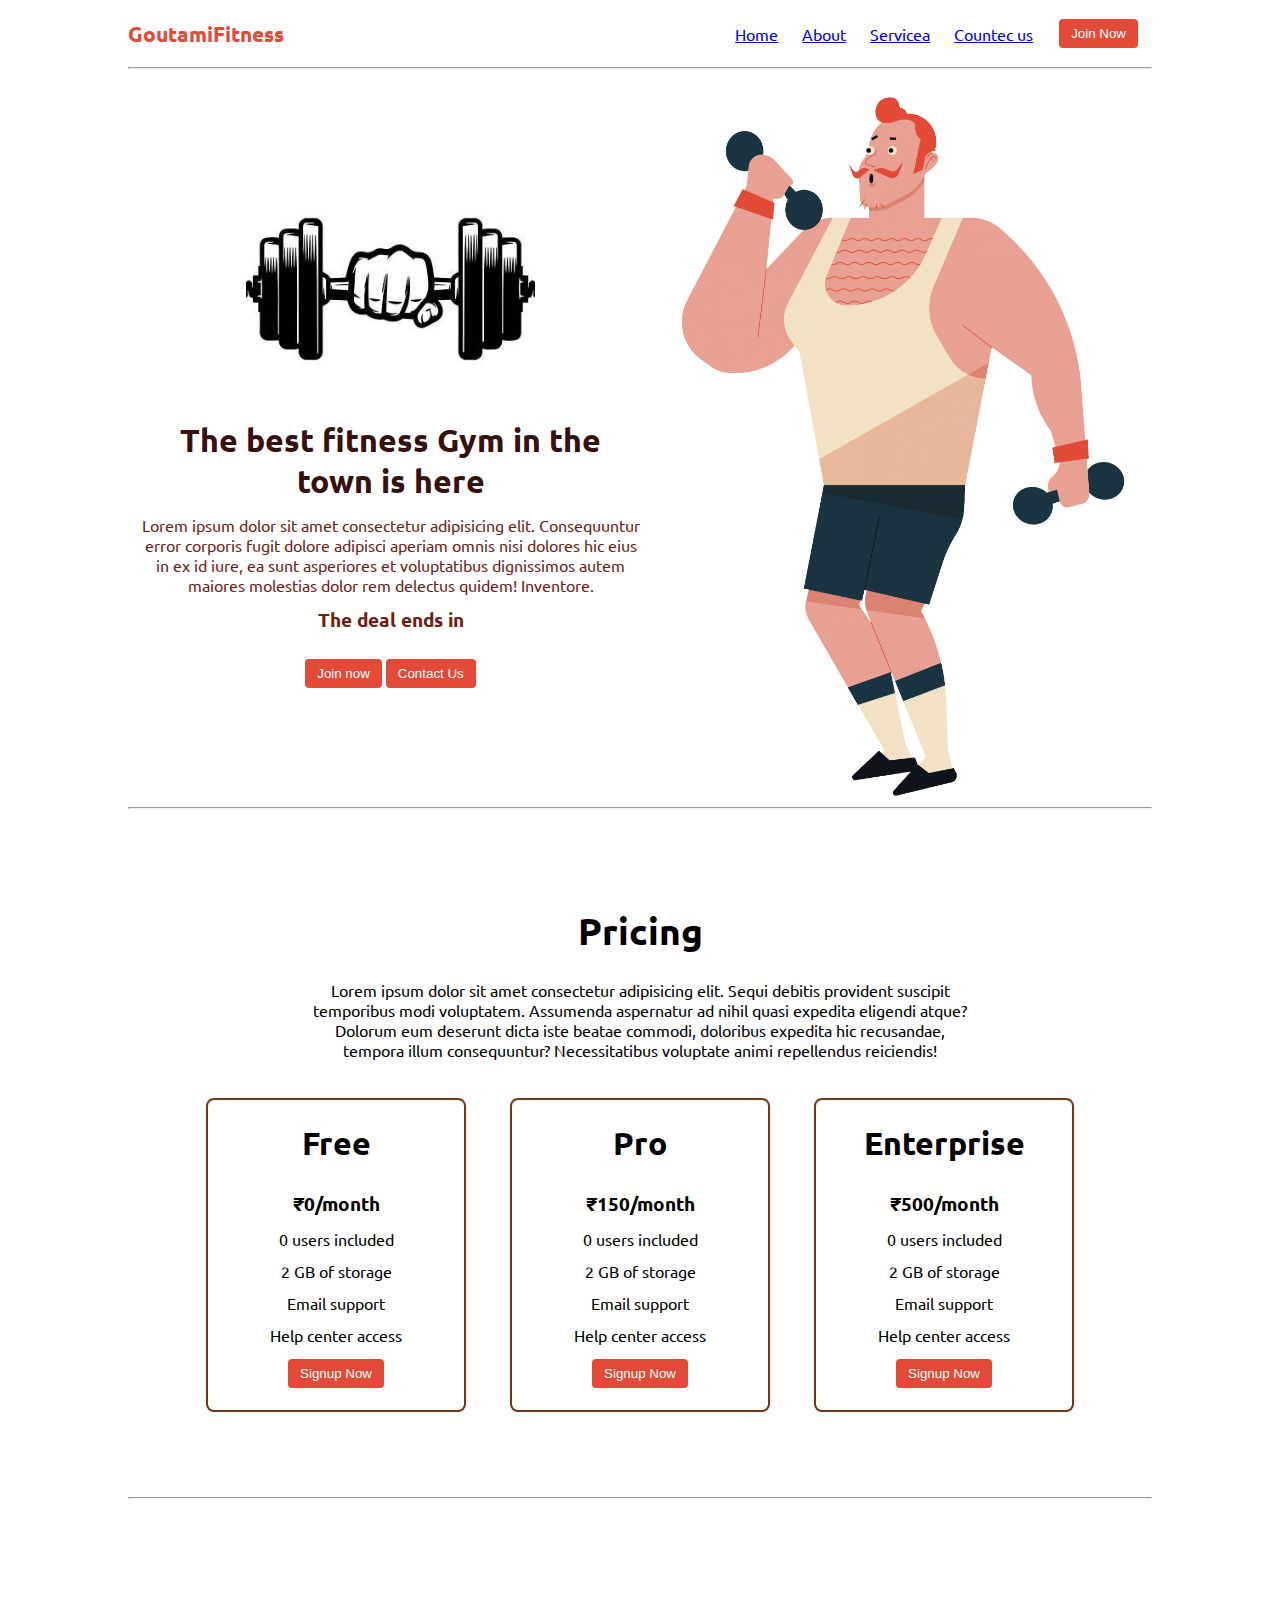
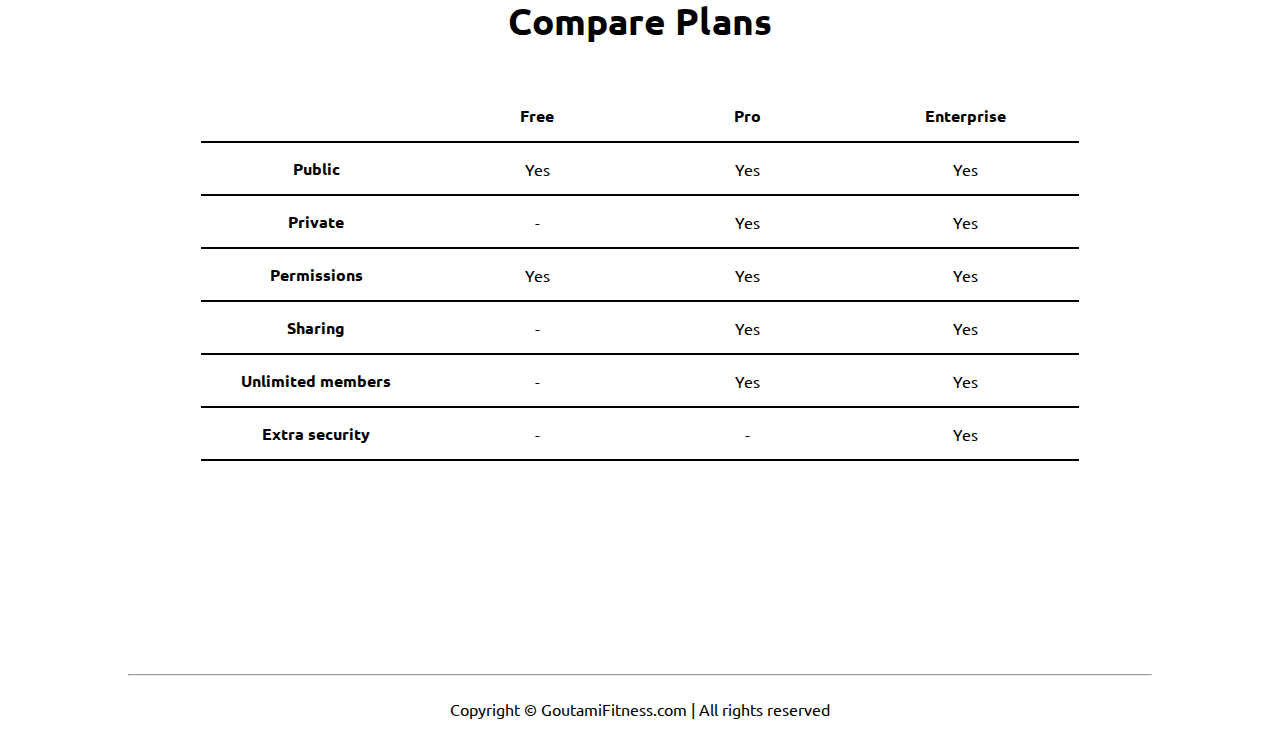
<file: fitness-app/index.html>
<!DOCTYPE html>
<html lang="en">

<head>
    <meta charset="UTF-8">
    <meta http-equiv="X-UA-Compatible" content="IE=edge">
    <meta name="viewport" content="width=device-width, initial-scale=1.0">
    <title>GoutamiFitness - The best fitness gym in the town</title>
    <link rel="stylesheet" href="style.css">
    <script src="timer.js"></script>
    <link rel="stylesheet" href="utils.css">
</head>

<body class='overflow-x-hidden'>
    <div class="container mx-auto">
        <header>
            <nav class="flex justify-between">
                <div class="logo font-bold flex items-center text-blue">GoutamiFitness</div>
                <ul class="navbar flex items-center">
                    <li>
                    <a href="#">Home</a></li>
                  <li><a href="About.html">About</a></li>
                   <li> <a href="Service.html">Servicea</a></li>
                    <li><a href="Countect.html">Countec us</a></li>
                    <li><button class="btn">Join Now</button></li>
                </ul>
            </nav>
            <hr>
        </header>
        <main class="min-h-screen">
            <section class="section1">
                <div class="flex">
                    <div class="topleft flex flex-col justify-center px-2">
                        <div class=" text-center">
                            <img class="dumbellimg" src="dumbell.png" alt="">
                        </div>
                        <h1 class="my-1 text-center">The best fitness Gym in the town is here</h1>
                        <p class=" text-center">Lorem ipsum dolor sit amet consectetur adipisicing elit. Consequuntur
                            error corporis fugit dolore adipisci aperiam omnis nisi dolores hic eius in ex id iure, ea
                            sunt asperiores et voluptatibus dignissimos autem maiores molestias dolor rem delectus
                            quidem! Inventore.</p>
                            <!-- Display the countdown timer in an element -->
                            <p class="deal text-center">The deal ends in <span id="demo"></span></p>
                            <div class="buttons">
                                <button class="btn" >Join now</button>
                                <button class="btn">Contact Us</button>
                            </div>
                    </div>
                    <div class="topright flex justify-center">
                        <img class="gymimg" src="gym.png" alt="">
                    </div>
                </div>
            </section>
            <hr>
            <section class="section2">
                <h1 class="text-center my-2">Pricing</h1>
                <p class="my-2">Lorem ipsum dolor sit amet consectetur adipisicing elit. Sequi debitis provident
                    suscipit temporibus modi voluptatem. Assumenda aspernatur ad nihil quasi expedita eligendi atque?
                    Dolorum eum deserunt dicta iste beatae commodi, doloribus expedita hic recusandae, tempora illum
                    consequuntur? Necessitatibus voluptate animi repellendus reiciendis!</p>
                <div class="boxes flex justify-center">
                    <div class="box">
                        <h2>Free</h2>
                        <ul>
                            <li class="highlighted">₹0/month</li>
                            <li>0 users included</li>
                            <li>2 GB of storage</li>
                            <li>Email support</li>
                            <li>Help center access</li>
                            <li><button class="btn">Signup Now</button></li>
                        </ul>
                    </div>
                    <div class="box">
                        <h2>Pro</h2>
                        <ul>
                            <li class="highlighted">₹150/month</li>
                            <li>0 users included</li>
                            <li>2 GB of storage</li>
                            <li>Email support</li>
                            <li>Help center access</li>
                            <li><button class="btn">Signup Now</button></li>
                        </ul>
                    </div>
                    <div class="box">
                        <h2>Enterprise</h2>
                        <ul>
                            <li class="highlighted">₹500/month</li>
                            <li>0 users included</li>
                            <li>2 GB of storage</li>
                            <li>Email support</li>
                            <li>Help center access</li>
                            <li><button class="btn">Signup Now</button></li>
                        </ul>
                    </div>

                </div>
            </section>
            <hr>
            <section class="section3">
                <h1 class="text-center my-2">Compare Plans</h1>
                <div class="container plantable">
                    <table class="table text-center">
                      <thead>
                        <tr>
                          <th></th><th>Free</th>
                          <th>Pro</th>
                          <th>Enterprise</th>
                        </tr>
                      </thead>
                      <tbody>
                        <tr>
                          <th scope="row" class="text-start">Public</th>
                          <td>Yes</svg></td>
                          <td>Yes</svg></td>
                          <td>Yes</svg></td>
                        </tr>
                        <tr>
                          <th scope="row" class="text-start">Private</th>
                          <td>-</td>
                          <td>Yes</svg></td>
                          <td>Yes</svg></td>
                        </tr>
                      </tbody>
              
                      <tbody>
                        <tr>
                          <th scope="row" class="text-start">Permissions</th>
                          <td>Yes</svg></td>
                          <td>Yes</svg></td>
                          <td>Yes</svg></td>
                        </tr>
                        <tr>
                          <th scope="row" class="text-start">Sharing</th>
                          <td>-</td>
                          <td>Yes</svg></td>
                          <td>Yes</svg></td>
                        </tr>
                        <tr>
                          <th scope="row" class="text-start">Unlimited members</th>
                          <td>-</td>
                          <td>Yes</svg></td>
                          <td>Yes</svg></td>
                        </tr>
                        <tr>
                          <th scope="row" class="text-start">Extra security</th>
                          <td>-</td>
                          <td>-</td>
                          <td>Yes</svg></td>
                        </tr>
                      </tbody>
                    </table>
            </section>
            <hr>
        </main>
        <footer>
            Copyright &copy; GoutamiFitness.com | All rights reserved
        </footer>

    </div>
</body>

</html>
</file>
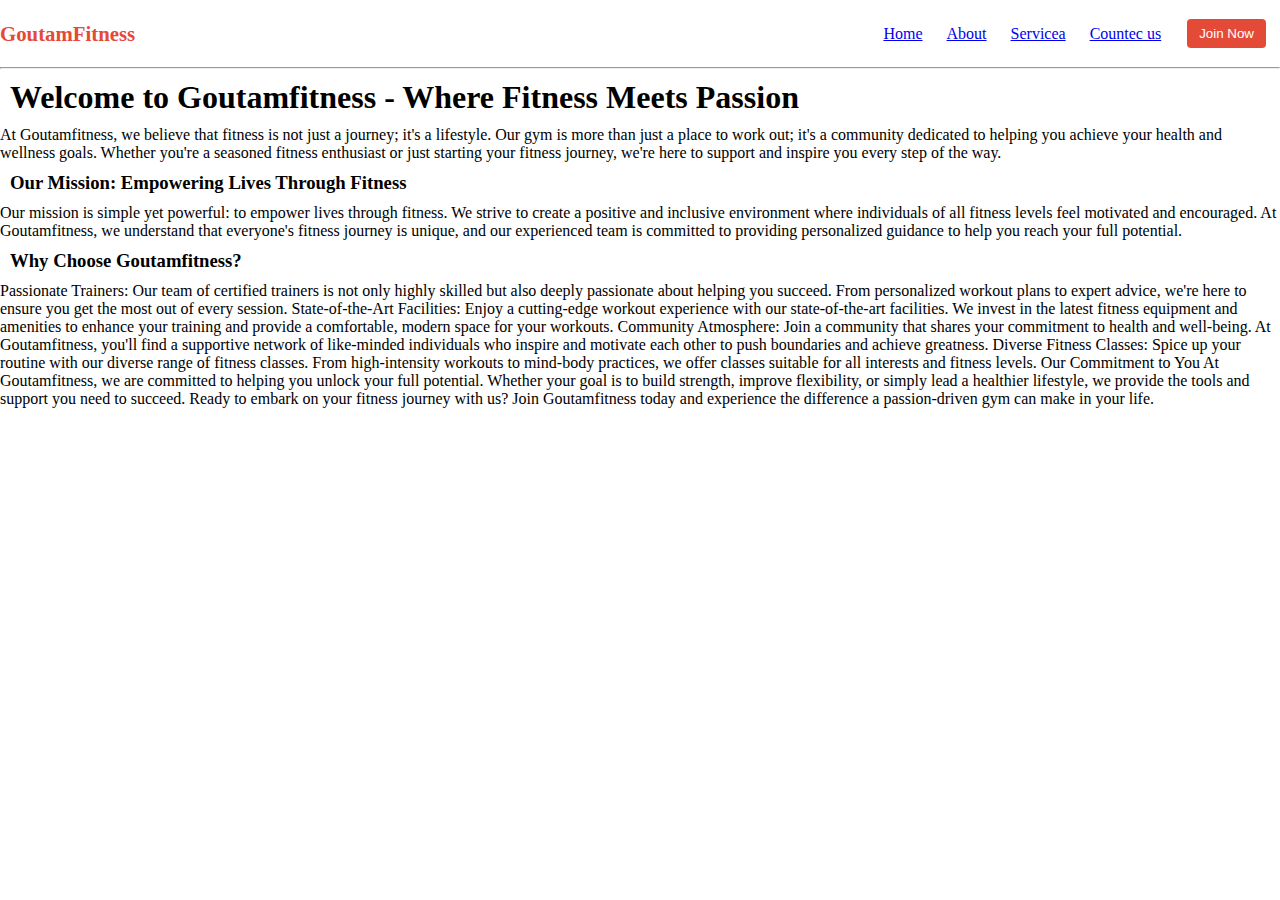
<file: fitness-app/About.html>
<!DOCTYPE html>
<html lang="en">
<head>
    <meta charset="UTF-8">
    <meta name="viewport" content="width=device-width, initial-scale=1.0">
    <title>Document</title>
    <link rel="stylesheet" href="style.css">
    <script src="timer.js"></script>
    <link rel="stylesheet" href="utils.css">
</head>
<body>
    <header>
        <nav class="flex justify-between">
            <div class="logo font-bold flex items-center text-blue">GoutamFitness</div>
            <ul class="navbar flex items-center">
                <li><a href="index.html">Home</a></li>
                  <li><a href="#">About</a></li>
                   <li> <a href="Service.html">Servicea</a></li>
                    <li><a href="Countect.html">Countec us</a></li>
                    <li><button class="btn">Join Now</button></li>
            </ul>
        </nav>
        <hr>
    </header>
    <h1>
    Welcome to Goutamfitness - Where Fitness Meets Passion</h1>
<p>
    At Goutamfitness, we believe that fitness is not just a journey; it's a lifestyle. Our gym is more than just a place to work out; it's a community dedicated to helping you achieve your health and wellness goals. Whether you're a seasoned fitness enthusiast or just starting your fitness journey, we're here to support and inspire you every step of the way.
</p>
<h3>
    Our Mission: Empowering Lives Through Fitness
</h3>
<p>
    Our mission is simple yet powerful: to empower lives through fitness. We strive to create a positive and inclusive environment where individuals of all fitness levels feel motivated and encouraged. At Goutamfitness, we understand that everyone's fitness journey is unique, and our experienced team is committed to providing personalized guidance to help you reach your full potential.
</p>
<h3>
    Why Choose Goutamfitness?
</h3>
<p>
    Passionate Trainers: Our team of certified trainers is not only highly skilled but also deeply passionate about helping you succeed. From personalized workout plans to expert advice, we're here to ensure you get the most out of every session.
    
    State-of-the-Art Facilities: Enjoy a cutting-edge workout experience with our state-of-the-art facilities. We invest in the latest fitness equipment and amenities to enhance your training and provide a comfortable, modern space for your workouts.
    
    Community Atmosphere: Join a community that shares your commitment to health and well-being. At Goutamfitness, you'll find a supportive network of like-minded individuals who inspire and motivate each other to push boundaries and achieve greatness.
    
    Diverse Fitness Classes: Spice up your routine with our diverse range of fitness classes. From high-intensity workouts to mind-body practices, we offer classes suitable for all interests and fitness levels.
    
    Our Commitment to You
    
    At Goutamfitness, we are committed to helping you unlock your full potential. Whether your goal is to build strength, improve flexibility, or simply lead a healthier lifestyle, we provide the tools and support you need to succeed.
    
    Ready to embark on your fitness journey with us? Join Goutamfitness today and experience the difference a passion-driven gym can make in your life.
</p>
</body>
</html>
</file>
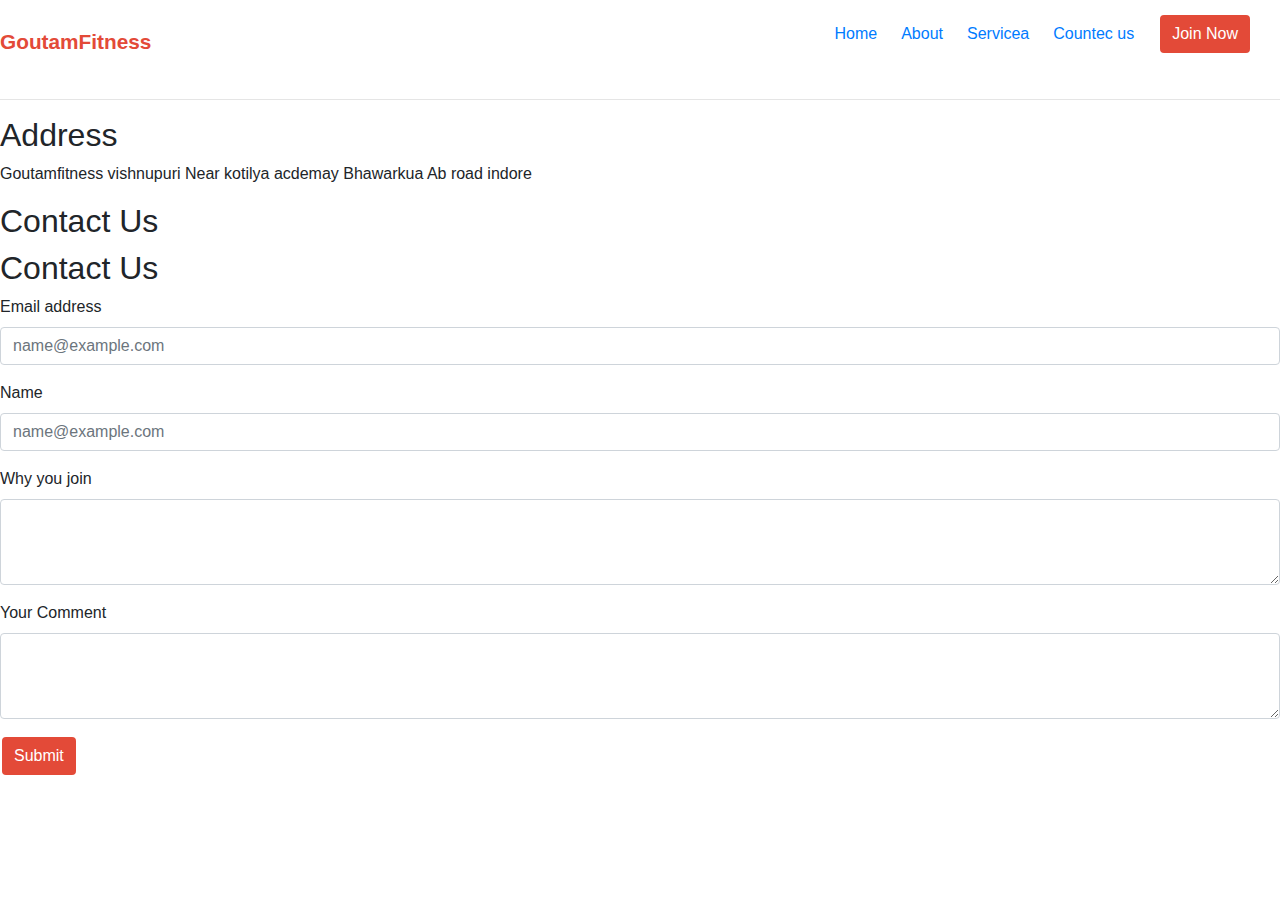
<file: fitness-app/Countect.html>
<!DOCTYPE html>
<html lang="en">
<head>
    <meta charset="UTF-8">
    <meta name="viewport" content="width=device-width, initial-scale=1.0">
     <!-- Required meta tags -->
     <meta charset="utf-8">
     <meta name="viewport" content="width=device-width, initial-scale=1, shrink-to-fit=no">
 
     <!-- Bootstrap CSS -->
     <link rel="stylesheet" href="https://stackpath.bootstrapcdn.com/bootstrap/4.4.1/css/bootstrap.min.css"
         integrity="sha384-Vkoo8x4CGsO3+Hhxv8T/Q5PaXtkKtu6ug5TOeNV6gBiFeWPGFN9MuhOf23Q9Ifjh" crossorigin="anonymous">
    <title>Document</title>
    <link rel="stylesheet" href="style.css">
    <script src="timer.js"></script>
    <link rel="stylesheet" href="utils.css">
</head>
<body>
    <header>
        <nav class="flex justify-between">
            <div class="logo font-bold flex items-center text-blue">GoutamFitness</div>
            <ul class="navbar flex items-center">
                         
    <li><a href="index.html">Home</a></li>
    <li><a href="About.html">About</a></li>
     <li> <a href="Service.html">Servicea</a></li>
      <li><a href="#">Countec us</a></li>
      <li><button class="btn" >Join Now</button></li>
            </ul>
        </nav>
        <hr>
    </header>
    <h2>Address</h2>
    <p>Goutamfitness vishnupuri Near kotilya acdemay Bhawarkua Ab road indore </p>
    <h2>Contact Us</h2>
    
    <h2>Contact Us</h2>
        <form action ="1.php" method="post">
            <div class="form-group">
                <label for="exampleFormControlInput1">Email address</label>
                <input type="email" class="form-control" id="exampleFormControlInput1" placeholder="name@example.com"name="email">
            </div>
            <div class="form-group">
                <label for="exampleFormControlInput1">Name</label>
                <input type="name" class="form-control" id="exampleFormControlInput1" placeholder="name@example.com"name="email">
            </div>
            <div class="form-group">
                <label for="exampleFormControlTextarea1"name="yourself">Why you join</label>
                <textarea class="form-control" id="exampleFormControlTextarea1" rows="3"></textarea>
            </div>
            <div class="form-group">
                <label for="exampleFormControlTextarea2" name="Comment">Your Comment
                </label>
                <textarea class="form-control" id="exampleFormControlTextarea2" rows="3"></textarea>
            </div>
            <button class="btn btn-primary">Submit</button>
        </form>

    </div>


</body>
</html>
</file>
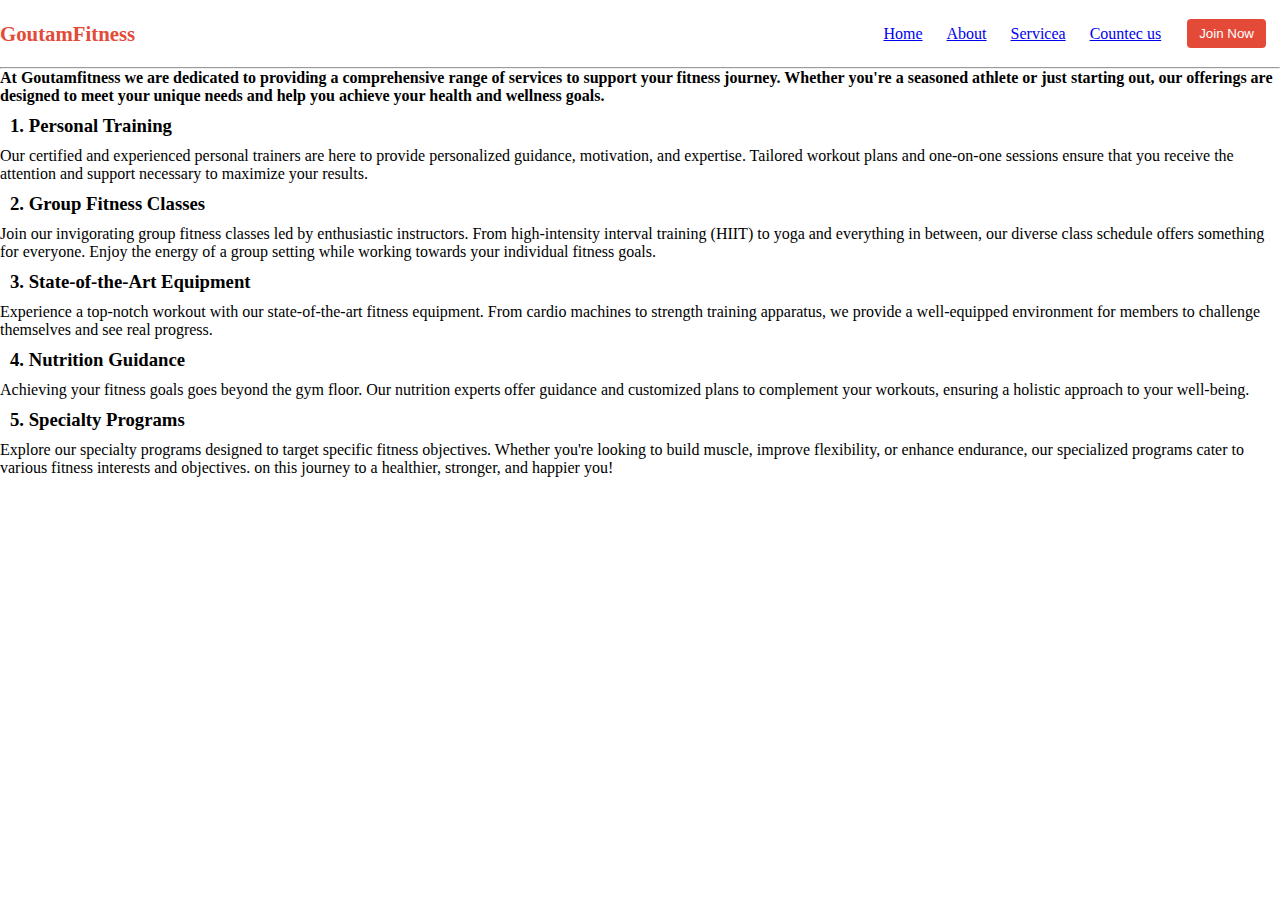
<file: fitness-app/Service.html>
<!DOCTYPE html>
<html lang="en">
<head>
    <meta charset="UTF-8">
    <meta name="viewport" content="width=device-width, initial-scale=1.0">
    <title>Document</title>
    <link rel="stylesheet" href="style.css">
    <script src="timer.js"></script>
    <link rel="stylesheet" href="utils.css">
</head>
<body>
    <header>
        <nav class="flex justify-between">
            <div class="logo font-bold flex items-center text-blue">GoutamFitness</div>
            <ul class="navbar flex items-center">
                         
                <li><a href="index.html">Home</a></li>
                <li><a href="About.html">About</a></li>
                 <li> <a href="#">Servicea</a></li>
                  <li><a href="Countect.html">Countec us</a></li>
                  <li><button class="btn">Join Now</button></li>
            </ul>
        </nav>
        <hr>
    </header>
    <h4>
    At Goutamfitness we are dedicated to providing a comprehensive range of services to support your fitness journey. Whether you're a seasoned athlete or just starting out, our offerings are designed to meet your unique needs and help you achieve your health and wellness goals.
    </h4>
    <h3>1. Personal Training</h3>
<p>
    Our certified and experienced personal trainers are here to provide personalized guidance, motivation, and expertise. Tailored workout plans and one-on-one sessions ensure that you receive the attention and support necessary to maximize your results.
    </p>
    <h3>2. Group Fitness Classes</h3>
<p>
    Join our invigorating group fitness classes led by enthusiastic instructors. From high-intensity interval training (HIIT) to yoga and everything in between, our diverse class schedule offers something for everyone. Enjoy the energy of a group setting while working towards your individual fitness goals.
</p>
    <h3>3. State-of-the-Art Equipment</h3>
<p>
    Experience a top-notch workout with our state-of-the-art fitness equipment. From cardio machines to strength training apparatus, we provide a well-equipped environment for members to challenge themselves and see real progress.
</p>
<h3>4. Nutrition Guidance</h3>
<p>
    Achieving your fitness goals goes beyond the gym floor. Our nutrition experts offer guidance and customized plans to complement your workouts, ensuring a holistic approach to your well-being.
</p>
<h3> 5. Specialty Programs</h3>
    <p>
    Explore our specialty programs designed to target specific fitness objectives. Whether you're looking to build muscle, improve flexibility, or enhance endurance, our specialized programs cater to various fitness interests and objectives.
    on this journey to a healthier, stronger, and happier you!
</p>
</body>
</html>
</file>
<file: fitness-app/style.css>
@import url('https://fonts.googleapis.com/css2?family=Ubuntu:wght@300&display=swap');

*{
    margin: 0;
    padding: 0;
}

.container{
    max-width: 80vw;
    font-family: 'Ubuntu', sans-serif;
}

.navbar{
    display: flex;
    height: 67px;
}
.navbar li{
    list-style: none;
    margin: 0 12px;
}

.topleft{
    width: 50%;
}

.topright{ 
    width: 50%;
}

.section1{
   max-height: 100vh; 
   color: #711e15;
}

.section1 h1{
    color: #37110d;
    font-size: 2rem;
}

.logo{
    font-size: 1.3rem;
}

.dumbellimg{
    width: 289px;
}

.topright .gymimg{
    width: 466px;
}

.section2{
    padding: 73px;
}

.section2 h1{
    font-size: 2.3rem;
}

.section2 p{
    padding: 0 8vw;
    text-align: center;
}

.box{
    padding: 8px 0;
    margin: 12px 22px;
    min-width: 20vw;
    border: 2px solid rgb(120, 54, 16);
    border-radius: 8px;
    text-align: center;
}

.box h2{
    font-size: 2rem;
    padding: 15px 0;
}

.highlighted{
    font-size: 1.2rem;
    font-weight: bolder;
}

.box ul{
    list-style-type: none;
}

.box ul li{
   margin: 12px 2px;
}

.plantable{
    display: flex;
    justify-content: center;
    align-items: center;
}

.section3 table{
    width: 100%;
    margin-bottom: 140px;
    margin-top: 20px;
    border-collapse: collapse;
}

.section3 table th{ 
    width: 23vw; 
    border-bottom: 2px solid black;
    padding: 15px 0;
} 

.section3 table td{   
    border-bottom: 2px solid black; 
} 
 

.section3 h1{
    font-size: 2.3rem;
}

.section3{
    padding: 73px;
}

footer{
    padding: 23px;
    text-align: center;
}
.buttons{
    display: flex;
    justify-content: center;
    align-items: center;
    margin: 12px;
}

.deal{
    font-size: 1.2rem;
    font-weight: bolder;
    margin: 12px 0;
}
h3{
    margin: 10px;
}
h1{
    margin: 10px;
}
</file>
<file: fitness-app/utils.css>
.min-h-screen{
    min-height: 100vh;
}

.bg-red{
    background-color: red;
}

.mx-auto{
    margin-left: auto;
    margin-right: auto;
}

.flex{
    display: flex;
}

.items-center{
    align-items: center;
}

.justify-between{
    justify-content: space-between;
}

.justify-center{
    justify-content: center;
}

.flex-col{
    flex-direction: column;
}

.font-bold{
    font-weight: bolder;
}

.my-1{
    margin-top: 13px;
    margin-bottom: 13px;
}

.my-2{
    margin-top: 26px;
    margin-bottom: 26px;
}

.px-2{
    padding-left: 13px;
    padding-right: 13px;
}

.text-blue{
    color: rgb(227 74 56);;
}

.btn{
    padding:7px 12px;
    border: 2px solid white;
    border-radius: 6px;
    cursor: pointer;
    color: white;
    background-color: rgb(227 74 56);;
}

.overflow-x-hidden{
    overflow-x: hidden;
}

.text-center{
    text-align: center;
}
</file>
